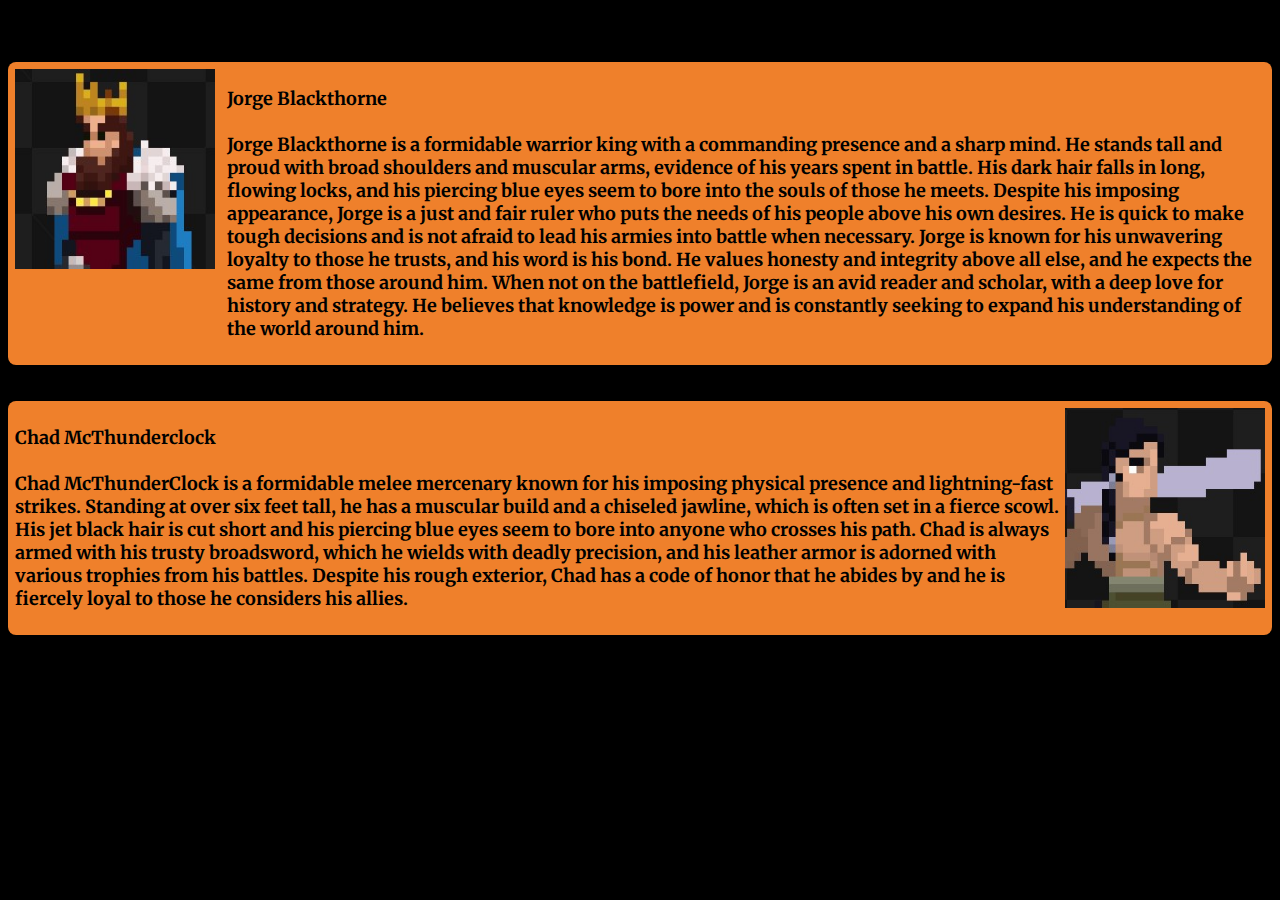
<file: IWPproject/characters.html>
<!DOCTYPE html>
<html lang="en">
<head>
    <meta charset="UTF-8">
    <meta http-equiv="X-UA-Compatible" content="IE=edge">
    <meta name="viewport" content="width=device-width, initial-scale=1.0">
    <link rel="stylesheet" href="characters.css">
    <link href="https://fonts.googleapis.com/css2?family=Merriweather:wght@300&display=swap" rel="stylesheet">
    <title>Document</title>
</head>
<body>
    <br><br><br>
    <div>
        <img src="img/jorge.jpg" height="200px" width="200px">&nbsp&nbsp&nbsp
        <p><b>Jorge Blackthorne</b><br><br><b>Jorge Blackthorne is a formidable warrior king with a commanding presence and a sharp mind. He stands tall and proud with broad shoulders and muscular arms, evidence of his years spent in battle. His dark hair falls in long, flowing locks, and his piercing blue eyes seem to bore into the souls of those he meets.

            Despite his imposing appearance, Jorge is a just and fair ruler who puts the needs of his people above his own desires. He is quick to make tough decisions and is not afraid to lead his armies into battle when necessary.
                
            Jorge is known for his unwavering loyalty to those he trusts, and his word is his bond. He values honesty and integrity above all else, and he expects the same from those around him.
            
            When not on the battlefield, Jorge is an avid reader and scholar, with a deep love for history and strategy. He believes that knowledge is power and is constantly seeking to expand his understanding of the world around him.            
        </b></p>
    </div>
    <br><br><br>
    <div>
        <p><b>Chad McThunderclock</b><br><br><b>Chad McThunderClock is a formidable melee mercenary known for his imposing physical presence and lightning-fast strikes. Standing at over six feet tall, he has a muscular build and a chiseled jawline, which is often set in a fierce scowl. His jet black hair is cut short and his piercing blue eyes seem to bore into anyone who crosses his path. Chad is always armed with his trusty broadsword, which he wields with deadly precision, and his leather armor is adorned with various trophies from his battles. Despite his rough exterior, Chad has a code of honor that he abides by and he is fiercely loyal to those he considers his allies.</b></p>
        <img src="img/chadT.jpg" height="200px" width="200px">
    </div>
    


</body>
</html>
</file>
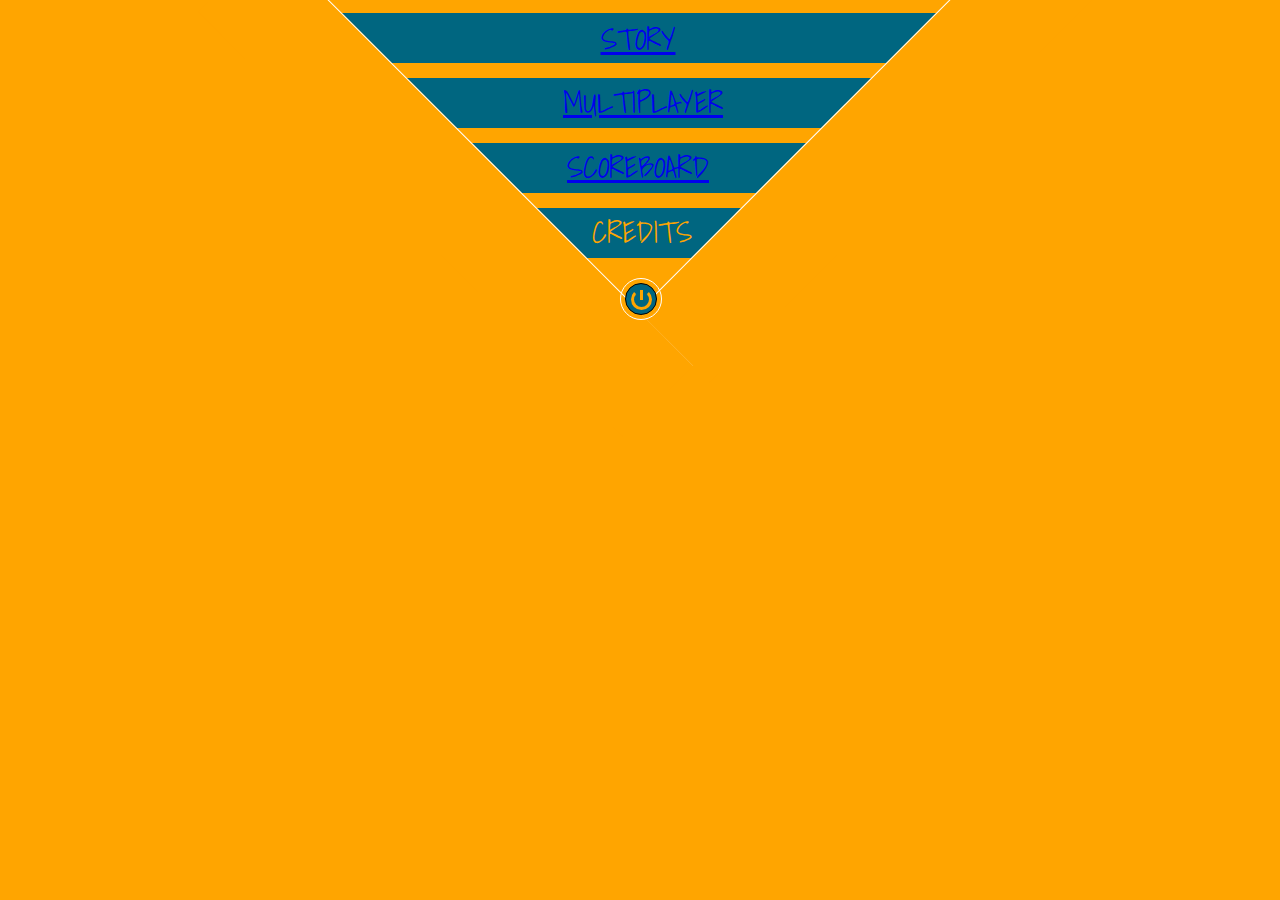
<file: IWPproject/menu.html>
<html lang="en" class=""><head>

  <meta charset="UTF-8">
  <title>CodePen Demo</title>

  <meta name="robots" content="noindex">

  <link rel="shortcut icon" type="image/x-icon" href="https://cpwebassets.codepen.io/assets/favicon/favicon-aec34940fbc1a6e787974dcd360f2c6b63348d4b1f4e06c77743096d55480f33.ico">
  <link rel="mask-icon" href="https://cpwebassets.codepen.io/assets/favicon/logo-pin-b4b4269c16397ad2f0f7a01bcdf513a1994f4c94b8af2f191c09eb0d601762b1.svg" color="#111">
  <link rel="canonical" href="https://codepen.io/Levi/pen/oNoyKL">

  
  

  <style id="INLINE_PEN_STYLESHEET_ID">
    @import url(https://fonts.googleapis.com/css?family=Shadows+Into+Light);

body {
  background: orange;
}

#exit {
  height: 30px;
  width: 30px;
  background: #006680;
  border: 1px solid black;
  border-radius: 50px;
  position: Absolute;
  top: -30px;
  z-index: 50;
  right: -15px;
  -webkit-transition: 0.5s;
  transition: 0.5s;
  cursor: pointer;
}
#exit:after {
  content: "";
  display: block;
  height: 15px;
  width: 15px;
  background: transparent;
  border-radius: 50px;
  position: absolute;
  top: 5px;
  left: 5px;

  border: 3px solid orange;
  border-top-color: transparent;
}

#exit:before {
  content: "";
  display: block;
  height: 10px;
  width: 3px;
  background: orange;
  z-index: 70;
  position: Absolute;
  right: 13px;
  top: 6px;
}
#circle {
  height: 40px;
  width: 40px;
  background: transparent;
  border: 1px solid white;
  border-radius: 50px;
  position: absolute;
  top: -35px;
  z-index: 40;
  right: -20px;
}

#exit:hover {
  background: #7a0000;
}

#allthethings {
  width: 0px;
  height: 0px;

  border-left: 300px solid transparent;
  border-right: 300px solid transparent;
  border-top: 300px solid transparent;
  border-radius: px;
  position: relative;
  margin: auto;
  top: 5px;
  left: 2px;
}

#single {
  position: relative;
  bottom: 330px;
  right: 300px;
  height: 50px;
  width: 600px;
  background: #006680;
  text-align: center;
  font-size: 30px;
  background-size: 1px 300%;
  -webkit-transition: 0.5s;
  transition: 0.5s;
  color: orange;
  font-family: shadows into light;

  cursor: pointer;
}

#single:hover {
  background: #7a0000;
  color: white;
  -webkit-transform: rotate(-1deg);
  transform: rotate(-2deg);
}

#multiplayer:hover {
  background: #7a0000;
  color: white;

  -webkit-transform: rotate(-2deg);
  transform: rotate(-2deg);
}

#credits:hover {
  background: #7a0000;
  color: white;
  -webkit-transform: rotate(-2deg);
  transform: rotate(-2deg);
}

#options:hover {
  background: #7a0000;
  color: white;
  -webkit-transform: rotate(-2deg);
  transform: rotate(-2deg);
}

#left {
  height: 100px;
  width: 600px;
  background: orange;
  position: absolute;
  z-index: 6;
  -webkit-transform: rotate(45deg);
  transform: rotate(45deg);
  top: -175px;
  right: -104px;
  border-top: 1px solid white;
}
#right {
  height: 100px;
  width: 600px;
  background: orange;
  position: absolute;
  top: -229px;
  -webkit-transform: rotate(-45deg);
  transform: rotate(-45deg);
  z-index: 7;
  left: -56px;
  border-top: 1px solid white;
}

#single p {
  position: relative;
  top: 2px;
  right: 4px;
}

#multiplayer {
  height: 50px;
  width: 500px;
  background: #006680;
  position: relative;
  bottom: 345px;
  right: 240px;
  text-align: center;
  font-size: 30px;
  font-family: shadows into light;
  color: orange;
  -webkit-transition: 0.5s;
  transition: 0.5s;
  cursor: pointer;
}
#multiplayer p {
  position: relative;
  top: 0px;
  right: 9px;
}

#options {
  height: 50px;
  width: 400px;
  background: #006680;
  position: relative;
  bottom: 360px;
  right: 200px;
  font-size: 30px;
  text-align: center;
  font-family: shadows into light;
  color: orange;
  -webkit-transition: 0.5s;
  transition: 0.5s;
  cursor: pointer;
}

#options p {
  position: relative;
  top: 0px;
  right: 4px;
}

#credits {
  height: 50px;
  width: 300px;
  position: relative;
  background: #006680;
  bottom: 375px;
  font-size: 30px;
  right: 150px;
  text-align: center;
  font-family: shadows into light;
  color: orange;
  -webkit-transition: 0.5s;
  transition: 0.5s;
  cursor: pointer;
}

#credits p {
  position: relative;
  top: 0px;
}

  </style>

  
<script src="https://cpwebassets.codepen.io/assets/editor/iframe/iframeConsoleRunner-6bce046e7128ddf9391ccf7acbecbf7ce0cbd7b6defbeb2e217a867f51485d25.js"></script>
<script src="https://cpwebassets.codepen.io/assets/editor/iframe/iframeRefreshCSS-44fe83e49b63affec96918c9af88c0d80b209a862cf87ac46bc933074b8c557d.js"></script>
<script src="https://cpwebassets.codepen.io/assets/editor/iframe/iframeRuntimeErrors-4f205f2c14e769b448bcf477de2938c681660d5038bc464e3700256713ebe261.js"></script>
</head>

<body>
  

  <div id="allthethings">
    <div id="left"></div>
    <div id="single">
      <a href="characters.html"><p>STORY</p></a>
    </div>
    <div id="multiplayer">
      <a href="index.html"><p>MULTIPLAYER</p></a>
    </div>
    <div id="options">
      <a href="Score.html"><p>SCOREBOARD</p></a>
    </div>
    <div id="credits">
      <p>CREDITS</p>
    </div>
    <div id="right"></div>

    <div id="exit"></div>
    <div id="circle"></div>
  </div>


  
<script src="https://cpwebassets.codepen.io/assets/common/stopExecutionOnTimeout-2c7831bb44f98c1391d6a4ffda0e1fd302503391ca806e7fcc7b9b87197aec26.js"></script>
  


</body></html>
</file>
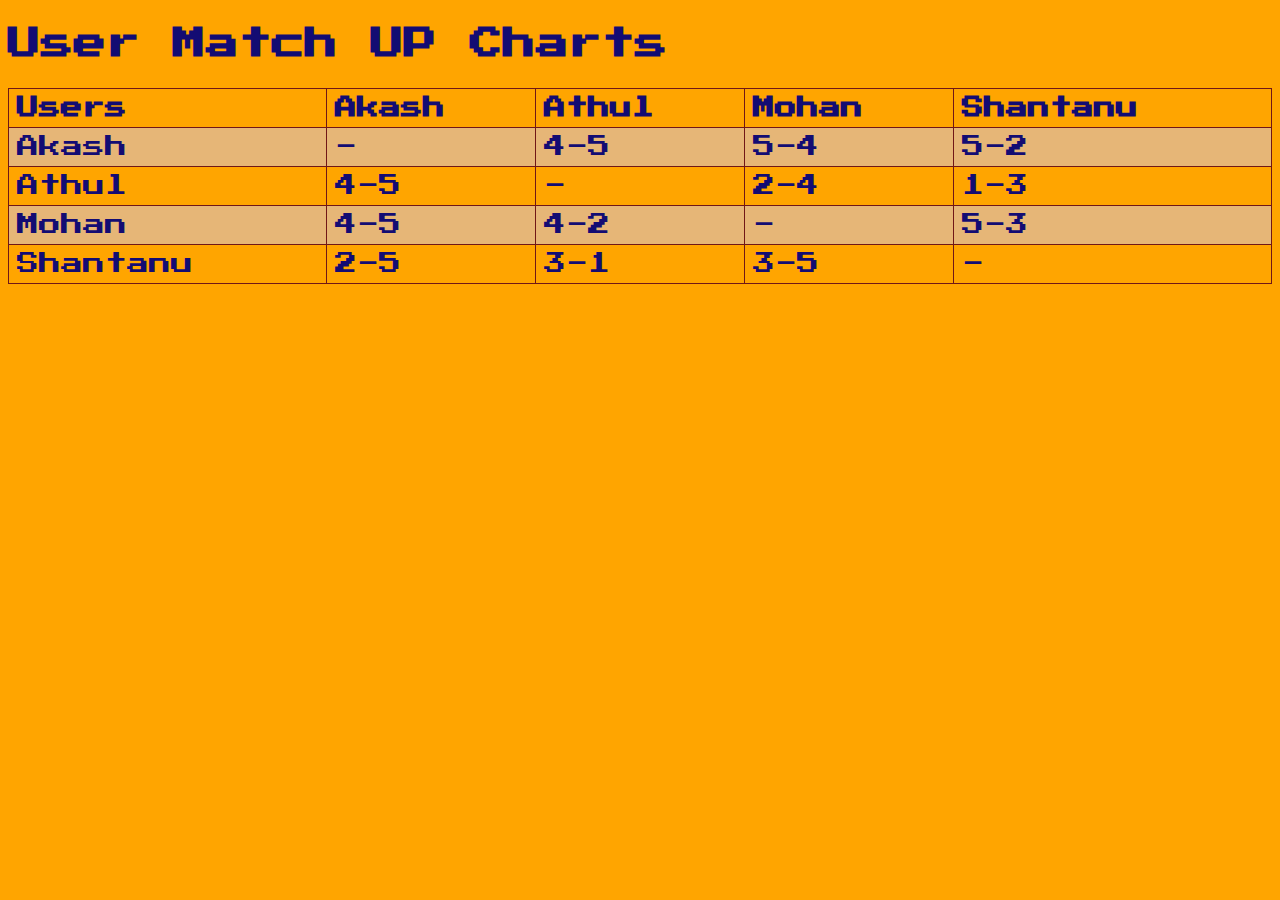
<file: IWPproject/Score.html>
<!DOCTYPE html>
<html>
<head>
<link href='https://fonts.googleapis.com/css?family=Press Start 2P' rel='stylesheet'>
<style>
body {
    font-family: 'Press Start 2P';font-size: 22px;
	color: rgb(19, 12, 115);
	background-color: orange;
}
table {
  border-collapse: collapse;
  width: 100%;
}

td, th {
  border: 1px solid #701717;
  text-align: left;
  padding: 8px;
}

tr:nth-child(even) {
  background-color: rgb(230, 182, 119);
}
</style>
</head>
<body>

<h2>User Match UP Charts</h2>

<table>
  <tr>
	<th>Users</th>
    <th>Akash</th>
    <th>Athul</th>
    <th>Mohan</th>
	<th>Shantanu</th>
  </tr>
  <tr>
    <td>Akash</td>
    <td>-</td>
    <td>4-5</td>
	<td>5-4</td>
	<td>5-2</td>
  </tr>
  <tr>
    <td>Athul</td>
    <td>4-5</td>
    <td>-</td>
	<td>2-4</td>
	<td>1-3</td>
  </tr>
  <tr>
    <td>Mohan</td>
    <td>4-5</td>
    <td>4-2</td>
	<td>-</td>
	<td>5-3</td>
  </tr>
  <tr>
    <td>Shantanu</td>
    <td>2-5</td>
    <td>3-1</td>
	<td>3-5</td>
	<td>-</td>
  </tr>
  <tr>
    
  </tr>
  <tr>
    
  </tr>
</table>

</body>
</html>
</file>
<file: IWPproject/characters.css>
div{
    background-color: rgb(239, 128, 43);
    border-radius: 8px;
    display: inline-flex;
    padding: 7px;
    font-family: 'Merriweather', serif;
    vertical-align: middle;
    font-size: 18px;
}

#intro{
    font-family: 'Merriweather', serif;
    color:yellow;
}

body{
    background-color:black;
}

h1{
    color:white;
    font-size: 50px;
}
</file>
